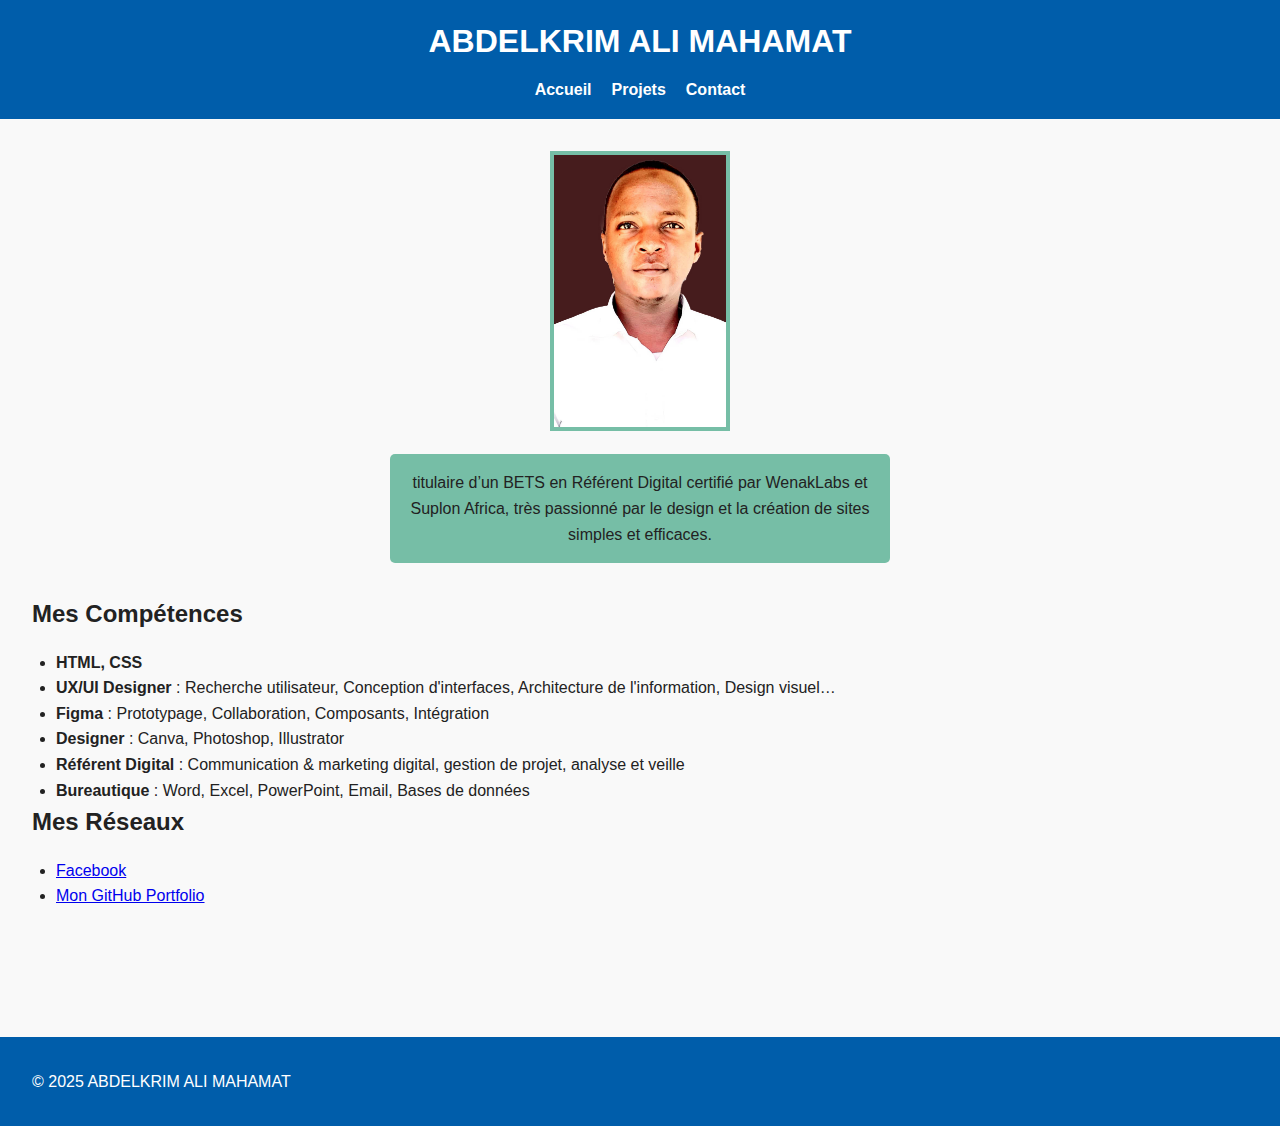
<file: index.html>
<!DOCTYPE html>
<html lang="fr">
<head>
  <meta charset="UTF-8" />
  <meta name="viewport" content="width=device-width, initial-scale=1.0" />
  <title>Accueil - ABDELKRIM ALI MAHAMAT</title>
  <link rel="stylesheet" href="styles.css" />
</head>
<body>
  <header>
    <h1>ABDELKRIM ALI MAHAMAT</h1>
    <nav>
      <ul>
        <li><a href="index.html">Accueil</a></li>
        <li><a href="projets.html">Projets</a></li>
        <li><a href="contact.html">Contact</a></li>
      </ul>
    </nav>
  </header>

  <main class="accueil">
    <section class="profil">
      <div class="photo-profil">
        <!-- À remplacer par ta photo -->
        <img src="ma%20photo%20copie.jpg" alt="Photo de profil" />
        <div class="bio">
          <p>
             titulaire d’un BETS en Référent Digital certifié par WenakLabs et Suplon Africa, très passionné par le design et la création de sites simples et efficaces.
          </p>
        </div>
      </div>
    </section>

    <section class="competences">
      <h2>Mes Compétences</h2>
      <ul>
        <li><strong>HTML, CSS</strong></li>
        <li><strong>UX/UI Designer</strong> : Recherche utilisateur, Conception d'interfaces, Architecture de l'information, Design visuel…</li>
        <li><strong>Figma</strong> : Prototypage, Collaboration, Composants, Intégration</li>
        <li><strong>Designer</strong> : Canva, Photoshop, Illustrator</li>
        <li><strong>Référent Digital</strong> : Communication & marketing digital, gestion de projet, analyse et veille</li>
        <li><strong>Bureautique</strong> : Word, Excel, PowerPoint, Email, Bases de données</li>
      </ul>
    </section>

    <section class="reseaux">
      <h2>Mes Réseaux</h2>
      <ul>
        <li><a href="https://www.facebook.com/ali.abdel.58118774" target="_blank">Facebook</a></li>
        <li><a href="https://abdelkerimalimht.github.io/portfolio.github.io/" target="_blank">Mon GitHub Portfolio</a></li>
      </ul>
    </section>
  </main>

  <footer>
    <p>&copy; 2025 ABDELKRIM ALI MAHAMAT</p>
  </footer>
</body>
</html>
</file>
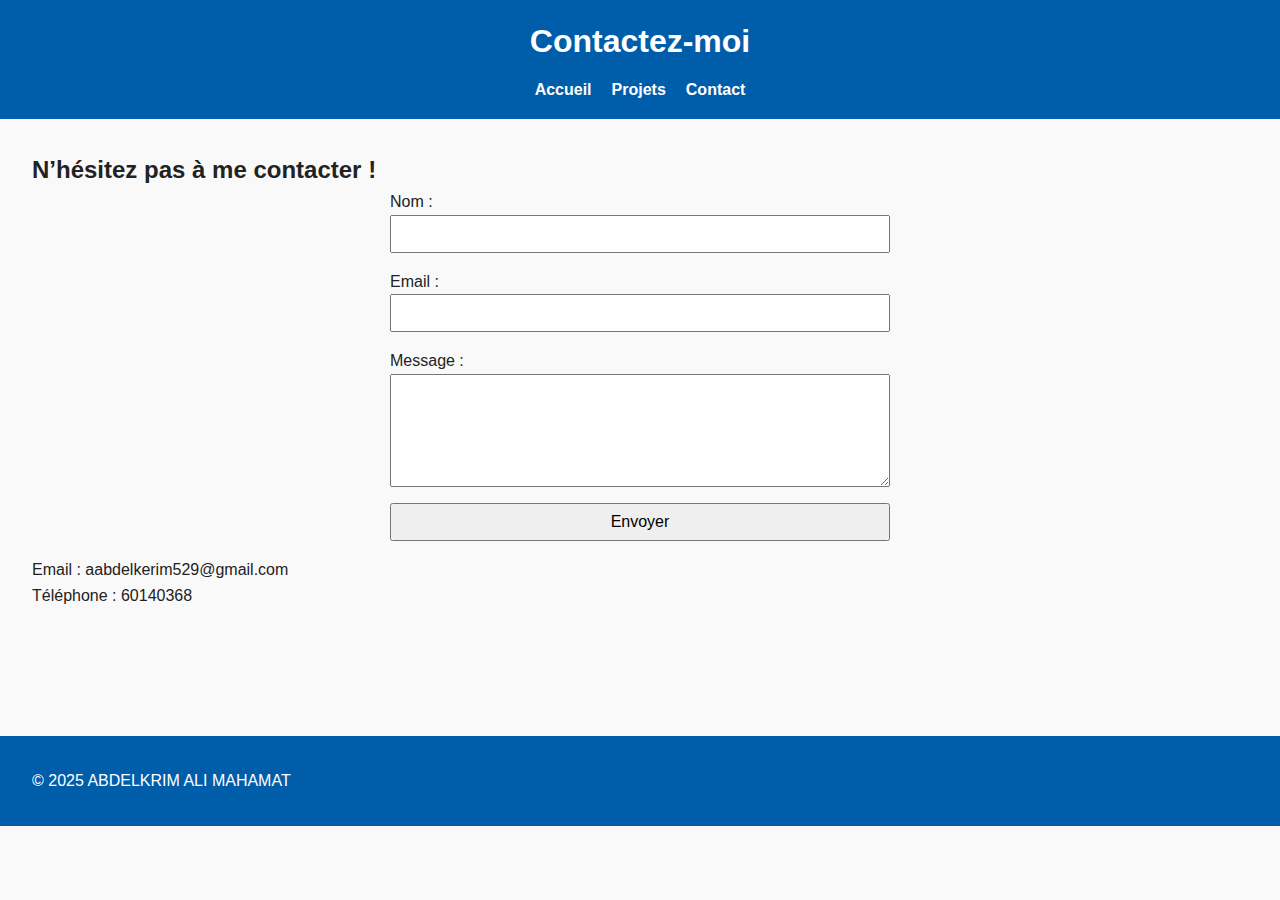
<file: contact.html>
<!DOCTYPE html>
<html lang="fr">
<head>
  <meta charset="UTF-8" />
  <meta name="viewport" content="width=device-width, initial-scale=1.0" />
  <title>Contact - ABDELKRIM</title>
  <link rel="stylesheet" href="styles.css" />
</head>
<body>
  <header>
    <h1>Contactez-moi</h1>
    <nav>
      <ul>
        <li><a href="index.html">Accueil</a></li>
        <li><a href="projets.html">Projets</a></li>
        <li><a href="contact.html">Contact</a></li>
      </ul>
    </nav>
  </header>

  <main class="contact">
    <h2>N’hésitez pas à me contacter !</h2>
    <form>
      <label for="nom">Nom :</label>
      <input type="text" id="nom" name="nom" required />

      <label for="email">Email :</label>
      <input type="email" id="email" name="email" required />

      <label for="message">Message :</label>
      <textarea id="message" name="message" rows="5" required></textarea>

      <button type="submit">Envoyer</button>
    </form>

    <div class="coordonnees">
      <p>Email : aabdelkerim529@gmail.com</p>
      <p>Téléphone : 60140368</p>
    </div>
  </main>

  <footer>
    <p>&copy; 2025 ABDELKRIM ALI MAHAMAT</p>
  </footer>
</body>
</html>
</file>
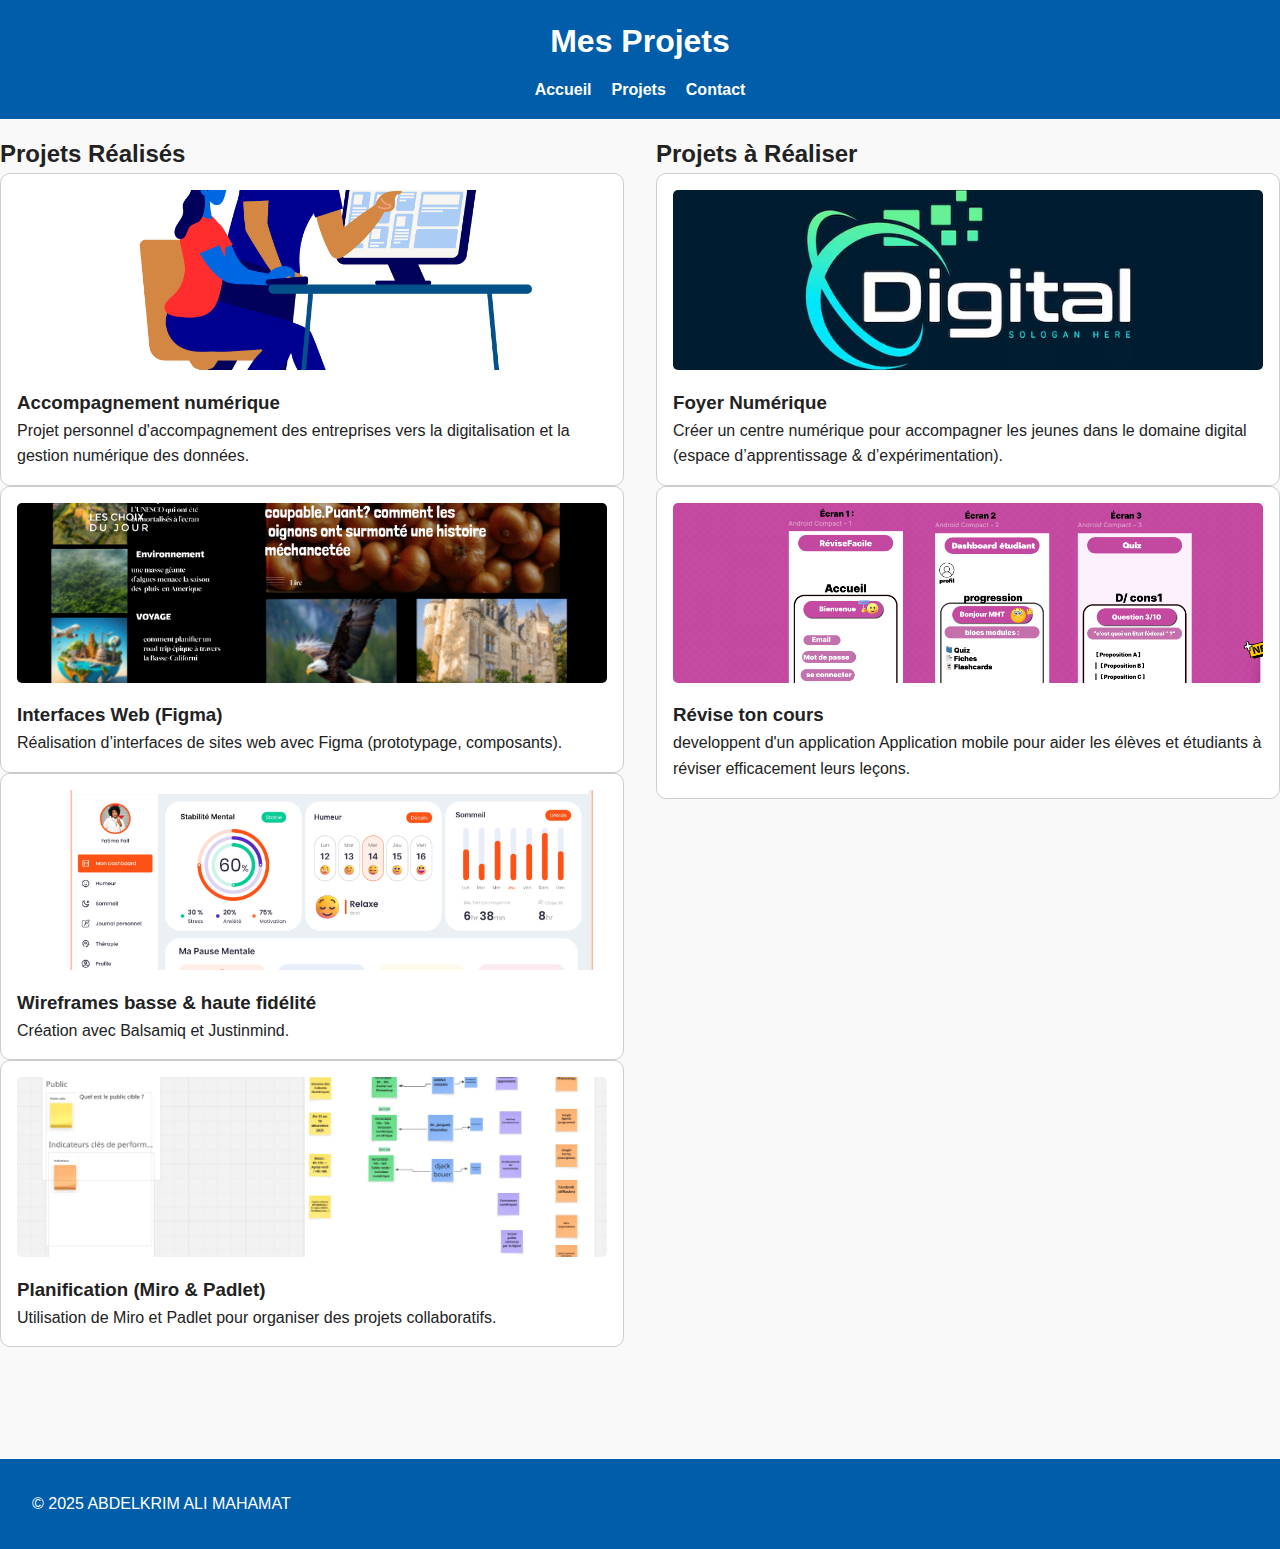
<file: projets.html>
<!DOCTYPE html>
<html lang="fr">
<head>
  <meta charset="UTF-8" />
  <meta name="viewport" content="width=device-width, initial-scale=1.0" />
  <title>Projets - ABDELKRIM</title>
  <link rel="stylesheet" href="styles.css" />
</head>
<body>
  <header>
    <h1>Mes Projets</h1>
    <nav>
      <ul>
        <li><a href="index.html">Accueil</a></li>
        <li><a href="projets.html">Projets</a></li>
        <li><a href="contact.html">Contact</a></li>
      </ul>
    </nav>
  </header>

  <main class="projets">
    <section>
      <h2>Projets Réalisés</h2>
      <div class="projet">
        <img src="acccompanement%20numerique.png" alt="Accompagnement numérique" />
        <h3>Accompagnement numérique</h3>
        <p>Projet personnel d'accompagnement des entreprises vers la digitalisation et la gestion numérique des données.</p>
      </div>
      <div class="projet">
        <img src="iterface%20site%20web.png" alt="Interface Figma" />
        <h3>Interfaces Web (Figma)</h3>
        <p>Réalisation d’interfaces de sites web avec Figma (prototypage, composants).</p>
      </div>
      <div class="projet">
        <img src="haut%20fidelity.png" alt="Wireframes" />
        <h3>Wireframes basse & haute fidélité</h3>
        <p>Création avec Balsamiq et Justinmind.</p>
      </div>
      <div class="projet">
        <img src="miro.png" alt="Planification outils collaboratifs" />
        <h3>Planification (Miro & Padlet)</h3>
        <p>Utilisation de Miro et Padlet pour organiser des projets collaboratifs.</p>
      </div>
    </section>

    <section>
      <h2>Projets à Réaliser</h2>
      <div class="projet">
        <img src="logo.avif" alt="Foyer Numérique" />
        <h3>Foyer Numérique</h3>
        <p>Créer un centre numérique pour accompagner les jeunes dans le domaine digital (espace d’apprentissage & d’expérimentation).</p>
      </div>
      <div class="projet">
        <img src="application%20de%20revision.png" alt="Révise ton cours" />
        <h3>Révise ton cours</h3>
        <p>developpent d'un application Application mobile pour aider les élèves et étudiants à réviser efficacement leurs leçons.</p>
      </div>
    </section>
  </main>

  <footer>
    <p>&copy; 2025 ABDELKRIM ALI MAHAMAT</p>
  </footer>
</body>
</html>
</file>
<file: styles.css>
* {
  margin: 0;
  padding: 0;
  box-sizing: border-box;
}

body {
  font-family: Arial, sans-serif;
  line-height: 1.6;
  background-color: #f9f9f9;
  color: #222;
}

header {
  background-color: #005daa;
  color: white;
  padding: 1rem;
  text-align: center;
}

nav ul {
  list-style: none;
  margin-top: 10px;
  display: flex;
  justify-content: center;
  gap: 20px;
}

nav a {
  color: white;
  text-decoration: none;
  font-weight: bold;
}

main {
  padding: 2rem;
}

.photo-profil {
  text-align: center;
  margin-bottom: 2rem;
}

.photo-profil img {
  width: 180px;
  height: 280px;
  border-radius: 55% % 40% 40%;
  border: 4px solid #76bea6;
  object-fit: cover;
}

.bio {
  margin-top: 1rem;
  background: #76bea6;
  padding: 1rem;
  border-radius: 5px;
  width: 80%;
  margin-inline: auto;
  max-width: 500px;
}

.competences ul, .reseaux ul {
  margin-top: 1rem;
  padding-left: 1.5rem;
}

.projets {
  display: grid;
  grid-template-columns: repeat(auto-fit, minmax(300px, 1fr));
  gap: 2rem;
  padding: 1rem 0;
}

.projet {
  background: #ffffff;
  padding: 1rem;
  border: 1px solid #ccc;
  border-radius: 10px;
}

.projet img {
  width: 100%;
  height: 180px;
  object-fit: cover;
  margin-bottom: 10px;
  border-radius: 5px;
}

.contact form {
  display: flex;
  flex-direction: column;
  max-width: 500px;
  margin: auto;
}

.contact form input,
.contact form textarea,
.contact form button {
  margin-bottom: 1rem;
  padding: 0.5rem;
  font-size: 1rem;
}

footer {
  background: #005daa;
  color: white;
  text-align:row-reverse;justify-content:center;align-items: center;
  padding: 2rem;
  margin-top: 6rem;
}
</file>
